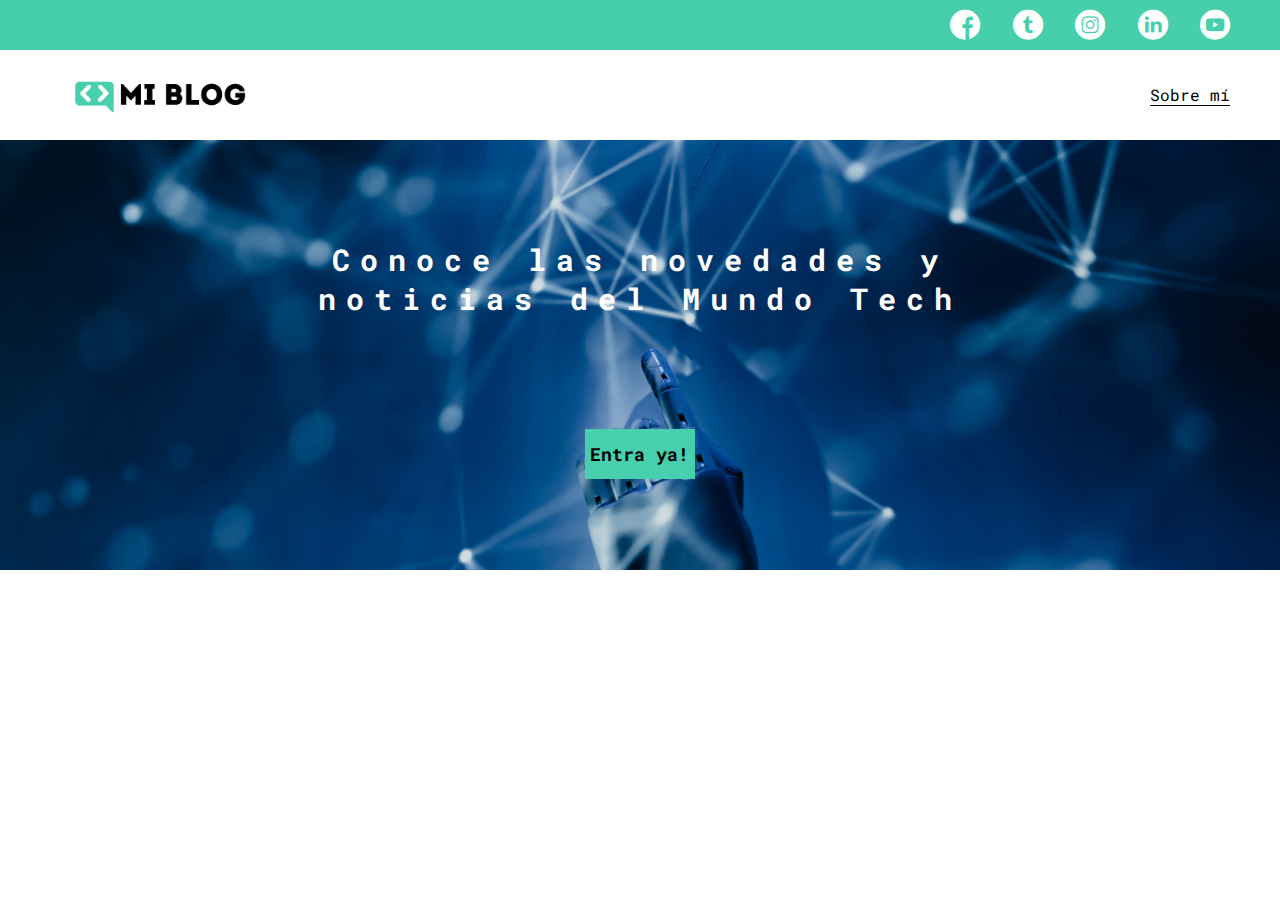
<file: index.html>
<!DOCTYPE html>
<html lang="en">
<head>
    <meta charset="UTF-8">
    <meta name="viewport" content="width=device-width, initial-scale=1.0">
    <meta http-equiv="X-UA-Compatible" content="ie=edge">
    <title>Mi Blog</title>
    <link rel="stylesheet" href="./main.css">
    <link rel="stylesheet" href="./css/font/flaticon.css">
    <link rel="stylesheet" href="./media-queires.css">
</head>
<body>
    <header>
        <section class="header-icons-container">
            <div class="icons">
                <a href="/"><span class="flaticon-001-facebook"></span></a>
                <a href="/"><span class="flaticon-002-twitter"></span></a>
                <a href="/"><span class="flaticon-011-instagram"></span></a>
                <a href="/"><span class="flaticon-010-linkedin"></span></a>
                <a href="/"><span class="flaticon-008-youtube"></span></a>
            </div>
        </section>
        <nav>
            <section class="nav-logo-container">
                <a href="index.html"><img src="./assets/img/Logo-negro.png" alt="Logo de mi blog" > </a>
            </section>
            <section class="profile-link">
                <a href="perfil.html">Sobre mí</a>
            </section>
        </nav>
    </header>
    <main class="home-main">
        <section>
            <h1 class="home-main-text">Conoce las novedades y <br> noticias del Mundo Tech</h1>
            <a class="home-main-button" href="blogs.html">Entra ya!</a>
        </section>
    </main>
</body>
</html>
</file>
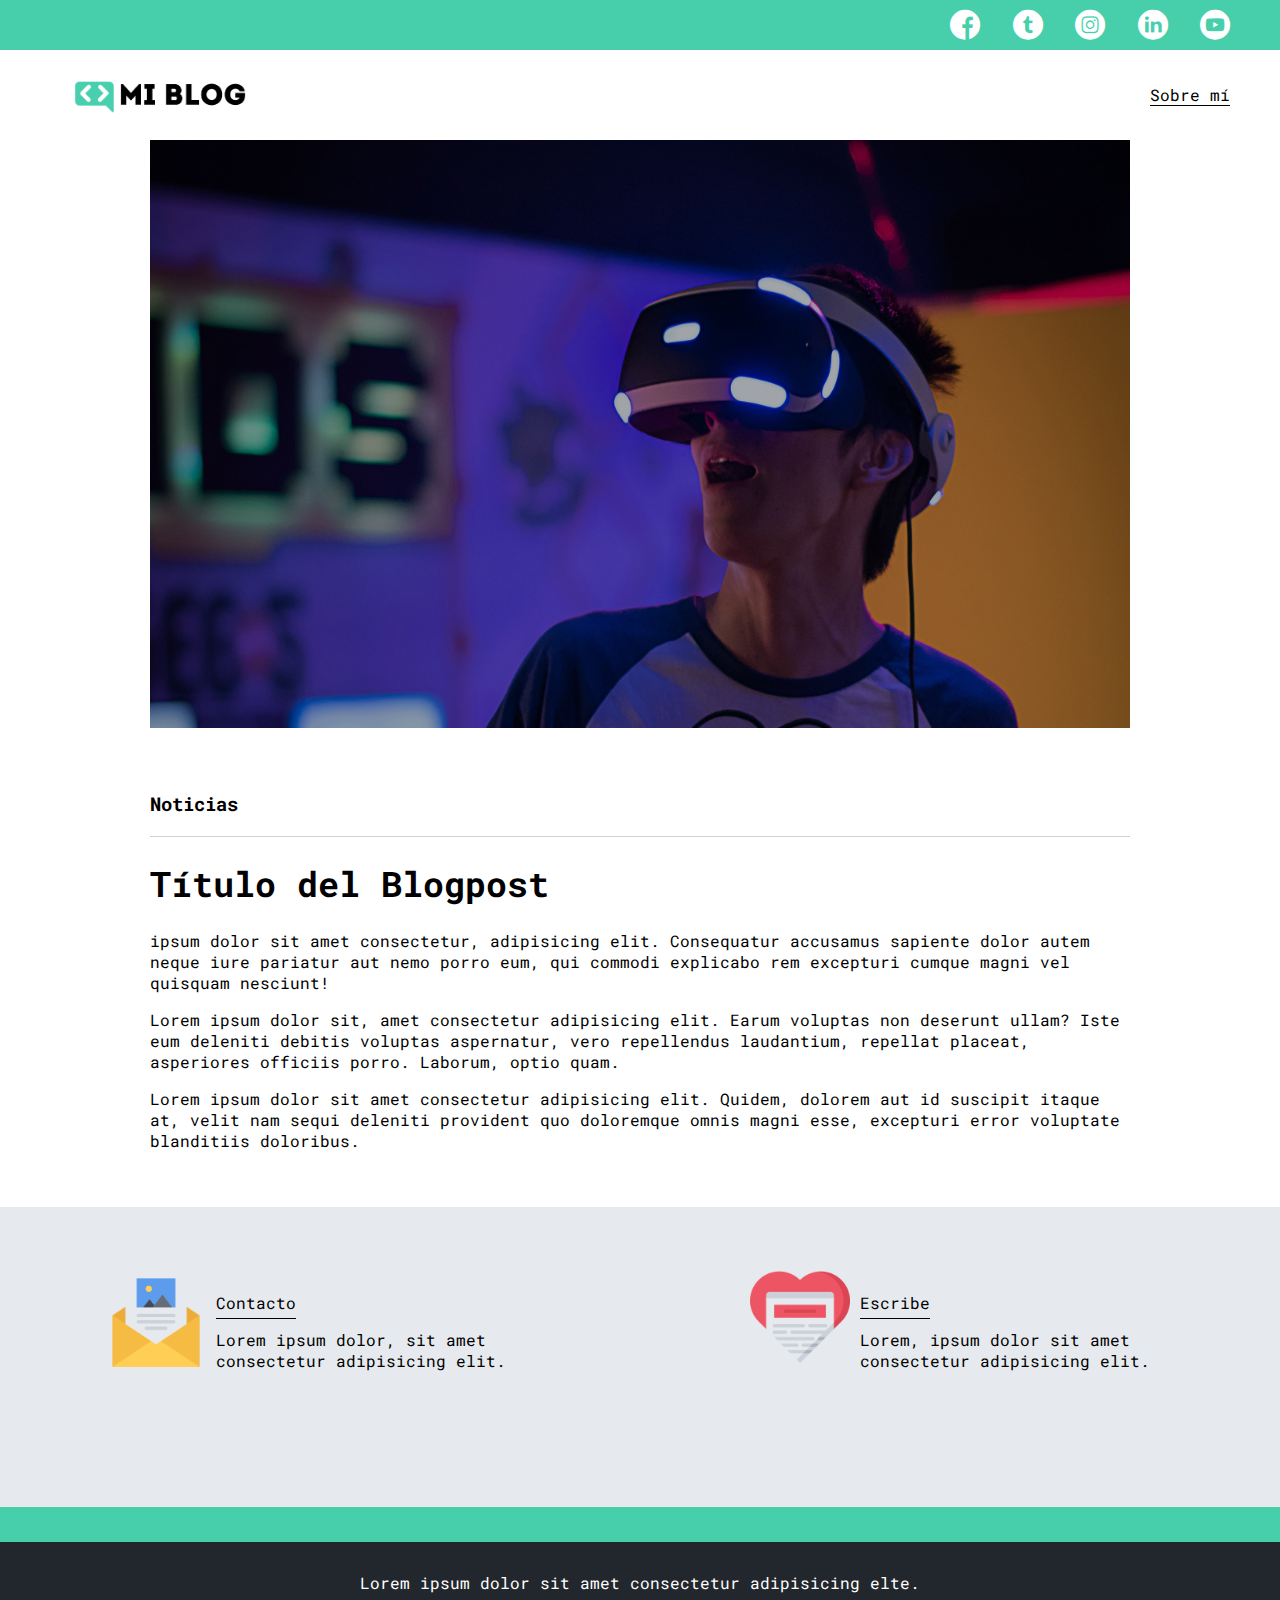
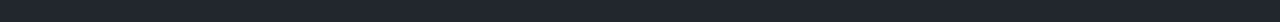
<file: blog.html>
<!DOCTYPE html>
<html lang="en">
<head>
    <meta charset="UTF-8">
    <meta name="viewport" content="width=device-width, initial-scale=1.0">
    <meta http-equiv="X-UA-Compatible" content="ie=edge">
    <title>Mi Blog</title>
    <link rel="stylesheet" href="./main.css">
    <link rel="stylesheet" href="./css/font/flaticon.css">
    <link rel="stylesheet" href="./media-queires.css">
</head>
<body>
        <header>
            <section class="header-icons-container">
                <div class="icons">
                    <a href="/"><span class="flaticon-001-facebook"></span></a>
                    <a href="/"><span class="flaticon-002-twitter"></span></a>
                    <a href="/"><span class="flaticon-011-instagram"></span></a>
                    <a href="/"><span class="flaticon-010-linkedin"></span></a>
                    <a href="/"><span class="flaticon-008-youtube"></span></a>
                </div>
            </section>
            <nav>
                <section class="nav-logo-container">
                    <a href="/"><img src="./assets/img/Logo-negro.png" alt="Logo de mi blog" > </a>
                </section>
                <section class="profile-link">
                    <a href="perfil.html">Sobre mí</a>
                </section>
            </nav>
        </header>
        <main>
            <section class="grid-container blogpost-img-container">
            <img src="./assets/img/post-1.png" alt="">
            </section>
            <section class="blogpost-main-container">
                <div class="grid-container">
                    <h3>Noticias</h3>
                    <article>
                        <h1>Título del Blogpost</h1>
                        <p>ipsum dolor sit amet consectetur, adipisicing elit. Consequatur accusamus sapiente dolor autem neque iure pariatur aut nemo porro eum, qui commodi explicabo rem excepturi cumque magni vel quisquam nesciunt!</p>
                        <p>Lorem ipsum dolor sit, amet consectetur adipisicing elit. Earum voluptas non deserunt ullam? Iste eum deleniti debitis voluptas aspernatur, vero repellendus laudantium, repellat placeat, asperiores officiis porro. Laborum, optio quam.</p>
                        <p>Lorem ipsum dolor sit amet consectetur adipisicing elit. Quidem, dolorem aut id suscipit itaque at, velit nam sequi deleniti provident quo doloremque omnis magni esse, excepturi error voluptate blanditiis doloribus.</p>
                    </article>
                </div>
            </section>
            <section class="contact-main-container">
                <div>
                    <img src="./assets/img/013-newsletter.png" alt="">
                    <div class="contact-left">
                        <a href="">Contacto</a>
                        <p>Lorem ipsum dolor, sit amet consectetur adipisicing elit.</p>
                    </div>
                </div>
                <div>
                    <img src="./assets/img/006-like.png" alt="">
                    <div class="contact-right">
                        <a href="">Escribe</a>
                        <p>Lorem, ipsum dolor sit amet consectetur adipisicing elit.</p>
                    </div>
                </div>
            </section>
        </main>
    <footer>
        <p>Lorem ipsum dolor sit amet consectetur adipisicing elte.</p>
    </footer>
</body>
</html>
</file>
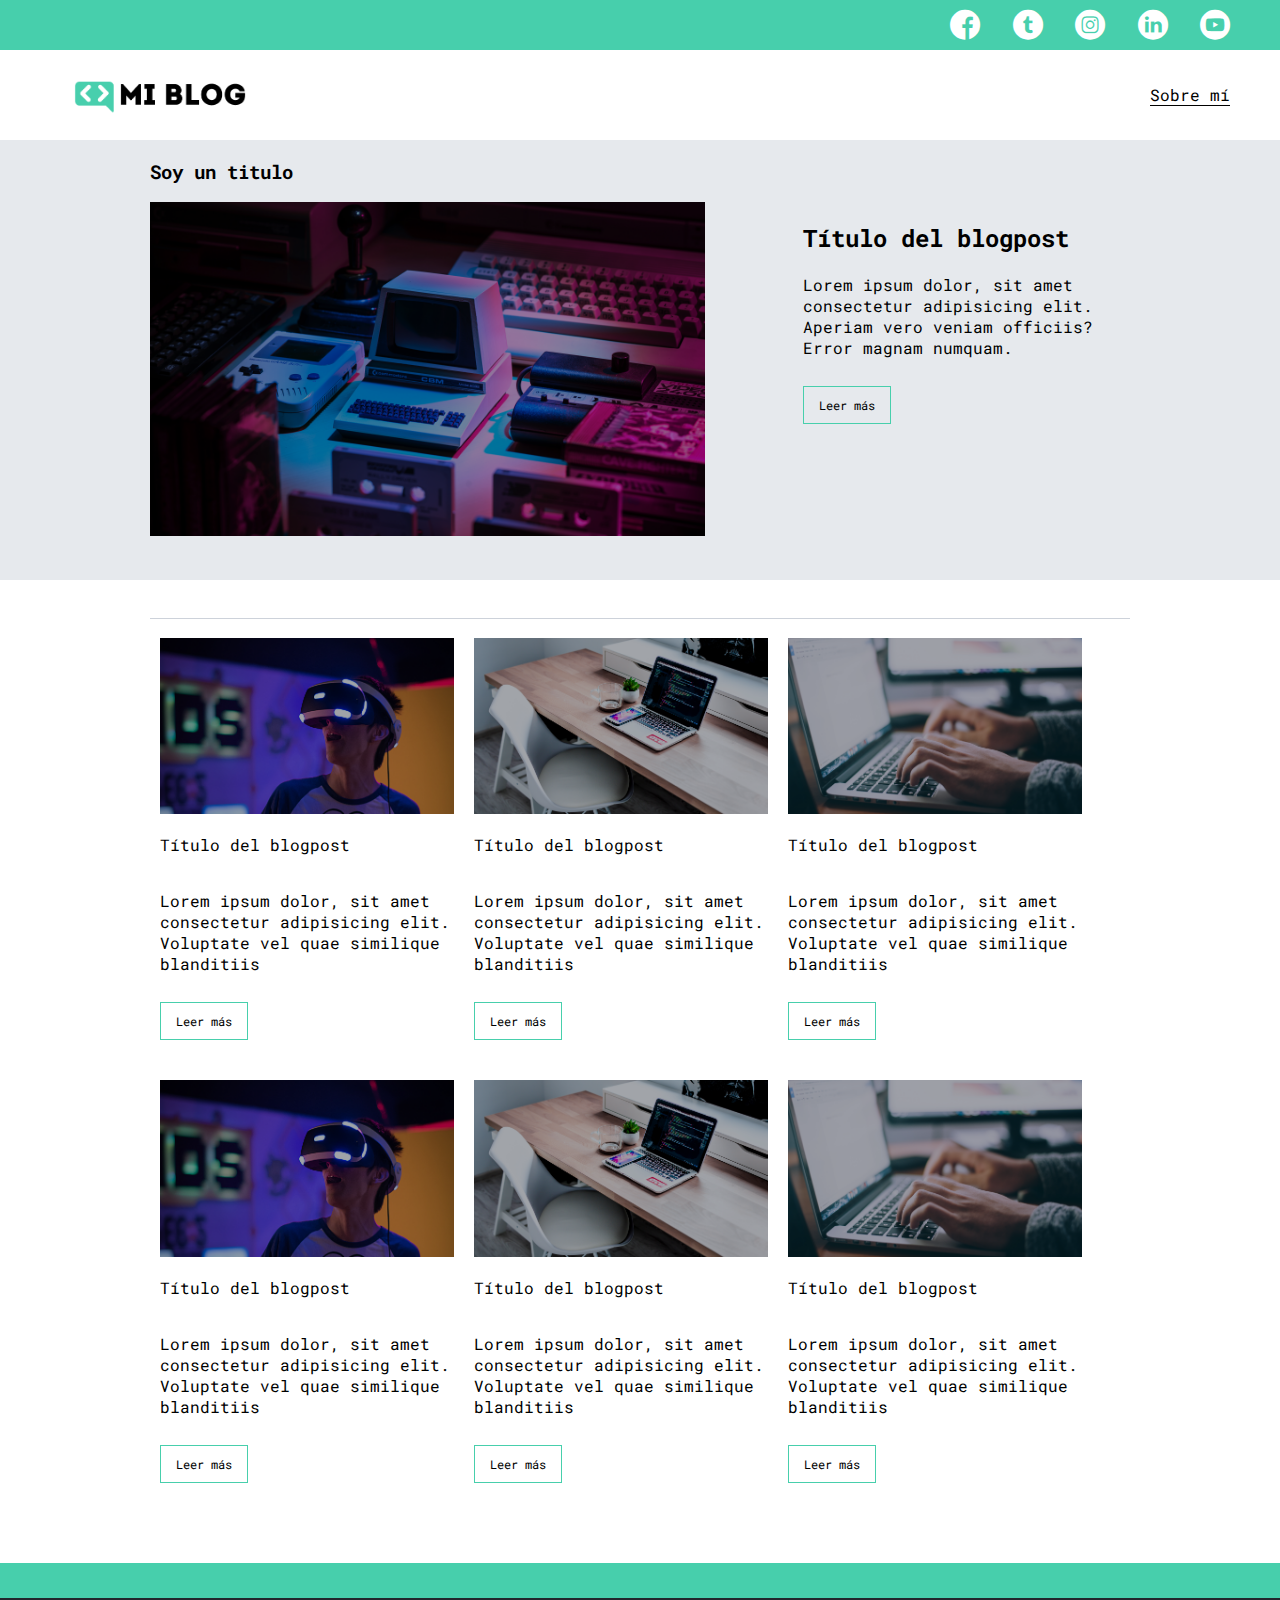
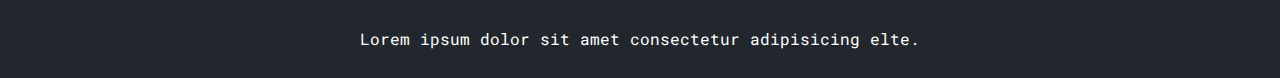
<file: blogs.html>
<!DOCTYPE html>
<html lang="en">
<head>
    <meta charset="UTF-8">
    <meta name="viewport" content="width=device-width, initial-scale=1.0">
    <meta http-equiv="X-UA-Compatible" content="ie=edge">
    <title>Mi Blog</title>
    <link rel="stylesheet" href="./main.css">
    <link rel="stylesheet" href="./css/font/flaticon.css">
    <link rel="stylesheet" href="./media-queires.css">
</head>
<body>
    <header>
        <section class="header-icons-container">
            <div class="icons">
                <a href="/"><span class="flaticon-001-facebook"></span></a>
                <a href="/"><span class="flaticon-002-twitter"></span></a>
                <a href="/"><span class="flaticon-011-instagram"></span></a>
                <a href="/"><span class="flaticon-010-linkedin"></span></a>
                <a href="/"><span class="flaticon-008-youtube"></span></a>
            </div>
        </section>
        <nav>
            <section class="nav-logo-container">
                <a href="/"><img src="./assets/img/Logo-negro.png" alt="Logo de mi blog" > </a>
            </section>
            <section class="profile-link">
                <a href="perfil.html">Sobre mí</a>
            </section>
        </nav>
    </header>
    <main class="blogs-main">
        <section class="blogs-news-container">
            <div class="grid-container blogs-main-new">
                <h3>Soy un titulo</h3>
                <div class="blogs-news-img-container">
                    <img src="./assets/img/main-news-img.png" alt="">
                </div>
                <div class="blogs-news-info-container">
                    <h2>Título del blogpost</h2>
                    <p>Lorem ipsum dolor, sit amet consectetur adipisicing elit. Aperiam vero veniam officiis? Error magnam numquam.</p>
                    <a href="blog.html" class="blogs-button">Leer más</a>
                </div>
            </div>
        </section>
        <section class="blogs-posts-container">
            <div class="grid-container">
                <h3></h3>
                <article class="post-container">
                    <img src="./assets/img/post-1.png" alt="">
                    <p>Título del blogpost</p>
                    <p>Lorem ipsum dolor, sit amet consectetur adipisicing elit. Voluptate vel quae similique blanditiis</p>
                    <a href="blog.html" class="blogs-button">Leer más</a>
                </article>
                <article class="post-container">
                    <img src="./assets/img/post-2.png" alt="">
                    <p>Título del blogpost</p>
                    <p>Lorem ipsum dolor, sit amet consectetur adipisicing elit. Voluptate vel quae similique blanditiis</p>
                    <a href="blog.html" class="blogs-button">Leer más</a>
                </article>
                <article class="post-container">
                    <img src="./assets/img/post-3.png" alt="">
                    <p>Título del blogpost</p>
                    <p>Lorem ipsum dolor, sit amet consectetur adipisicing elit. Voluptate vel quae similique blanditiis</p>
                    <a href="blog.html" class="blogs-button">Leer más</a>
                </article>
                <article class="post-container">
                    <img src="./assets/img/post-1.png" alt="">
                    <p>Título del blogpost</p>
                    <p>Lorem ipsum dolor, sit amet consectetur adipisicing elit. Voluptate vel quae similique blanditiis</p>
                    <a href="blog.html" class="blogs-button">Leer más</a>
                </article>
                <article class="post-container">
                    <img src="./assets/img/post-2.png" alt="">
                    <p>Título del blogpost</p>
                    <p>Lorem ipsum dolor, sit amet consectetur adipisicing elit. Voluptate vel quae similique blanditiis</p>
                    <a href="blog.html" class="blogs-button">Leer más</a>
                </article>
                <article class="post-container">
                    <img src="./assets/img/post-3.png" alt="">
                    <p>Título del blogpost</p>
                    <p>Lorem ipsum dolor, sit amet consectetur adipisicing elit. Voluptate vel quae similique blanditiis</p>
                    <a href="blog.html" class="blogs-button">Leer más</a>
                </article>
                  </div>
        </section>
    </main>
    <footer>
        <p>Lorem ipsum dolor sit amet consectetur adipisicing elte.</p>
    </footer>
</body>
</html>
</file>
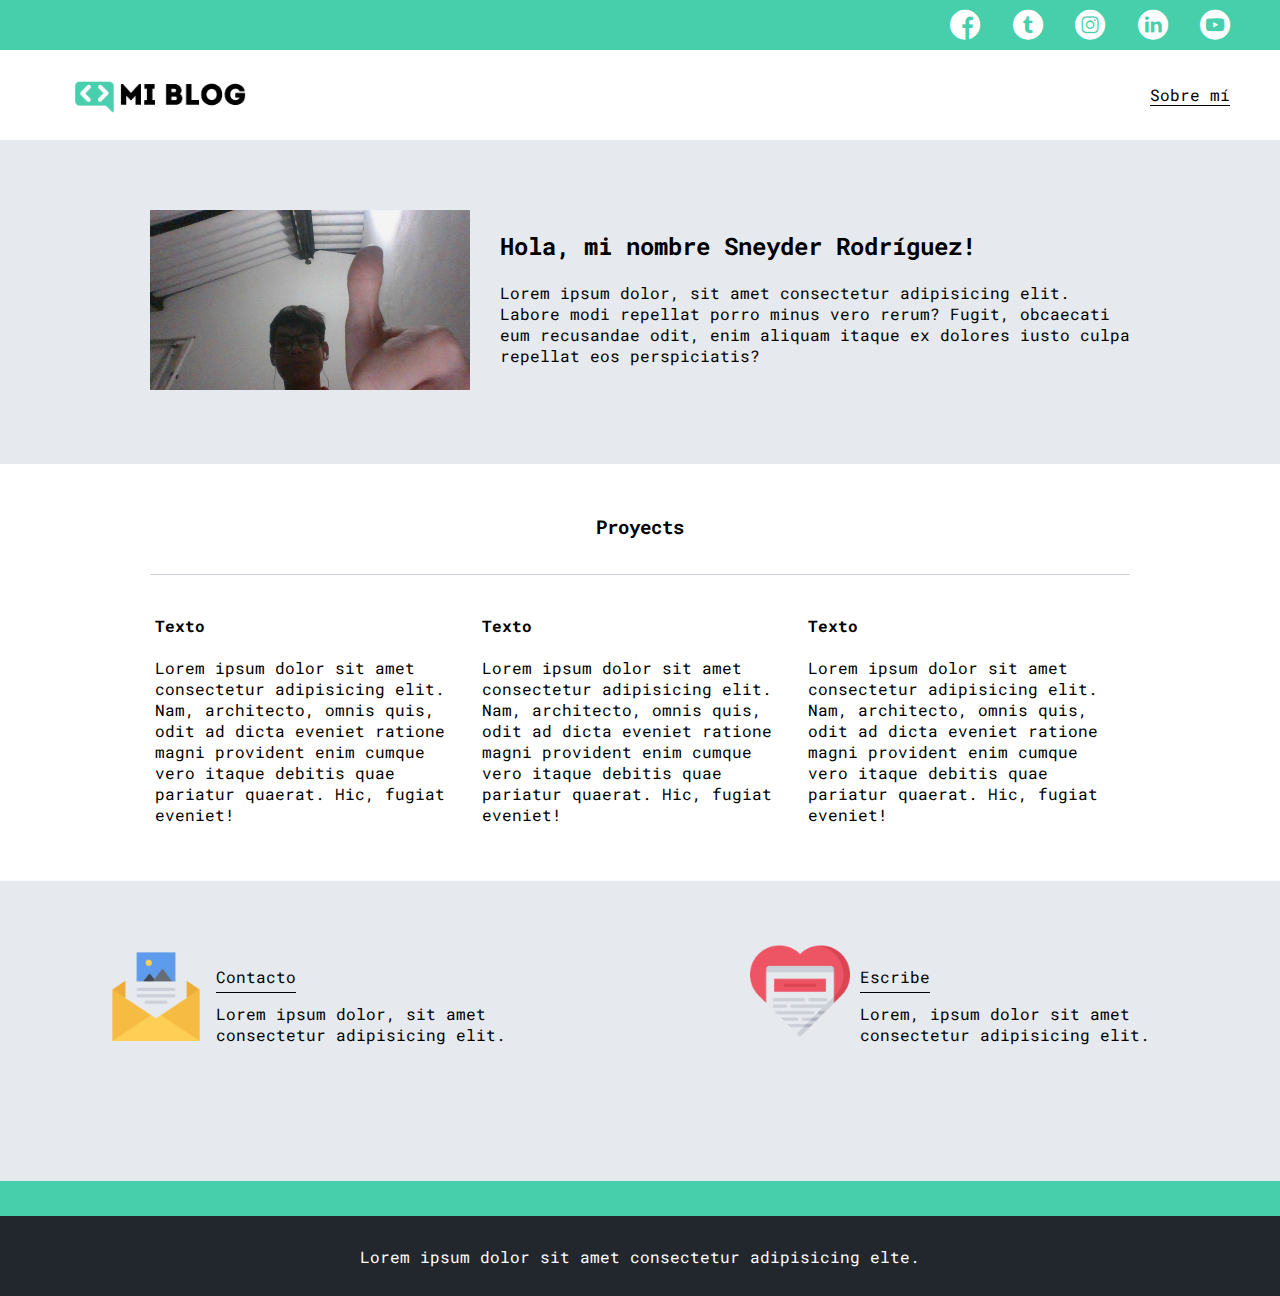
<file: perfil.html>
<!DOCTYPE html>
<html lang="en">
<head>
    <meta charset="UTF-8">
    <meta name="viewport" content="width=device-width, initial-scale=1.0">
    <meta http-equiv="X-UA-Compatible" content="ie=edge">
    <title>Mi Blog</title>
    <link rel="stylesheet" href="./main.css">
    <link rel="stylesheet" href="./css/font/flaticon.css">
    <link rel="stylesheet" href="./media-queires.css">
</head>
<body>
        <header>
            <section class="header-icons-container">
                <div class="icons">
                    <a href="/"><span class="flaticon-001-facebook"></span></a>
                    <a href="/"><span class="flaticon-002-twitter"></span></a>
                    <a href="/"><span class="flaticon-011-instagram"></span></a>
                    <a href="/"><span class="flaticon-010-linkedin"></span></a>
                    <a href="/"><span class="flaticon-008-youtube"></span></a>
                </div>
            </section>
            <nav>
                <section class="nav-logo-container">
                    <a href="/"><img src="./assets/img/Logo-negro.png" alt="Logo de mi blog" > </a>
                </section>
                <section class="profile-link">
                    <a href="perfil.html">Sobre mí</a>
                </section>
            </nav>
        </header>
        <main>
         <section class="profile-main-container">
              <div class="grid-container profile-container">
                  <div>
                      <img src="./assets/img/kpro.jpg" alt="">
                  </div>
                  <div>
                       <h2>Hola, mi nombre Sneyder Rodríguez!</h2>
                       <p>Lorem ipsum dolor, sit amet consectetur adipisicing elit. Labore modi repellat porro minus vero rerum? Fugit, obcaecati eum recusandae odit, enim aliquam itaque ex dolores iusto culpa repellat eos perspiciatis?</p>
                  </div>
              </div>
         </section>  
         <section class="profile-main-proyects">
             <div class="grid-container">
                 <h3>Proyects</h3>
                 <div class="proyects-main-container">
                     <article class="proyect-container">
                         <h4>Texto</h4>
                         <p>Lorem ipsum dolor sit amet consectetur adipisicing elit. Nam, architecto, omnis quis, odit ad dicta eveniet ratione magni provident enim cumque vero itaque debitis quae pariatur quaerat. Hic, fugiat eveniet!</p>
                     </article>
                     <article class="proyect-container">
                        <h4>Texto</h4>
                        <p>Lorem ipsum dolor sit amet consectetur adipisicing elit. Nam, architecto, omnis quis, odit ad dicta eveniet ratione magni provident enim cumque vero itaque debitis quae pariatur quaerat. Hic, fugiat eveniet!</p>
                    </article>
                    <article class="proyect-container">
                        <h4>Texto</h4>
                        <p>Lorem ipsum dolor sit amet consectetur adipisicing elit. Nam, architecto, omnis quis, odit ad dicta eveniet ratione magni provident enim cumque vero itaque debitis quae pariatur quaerat. Hic, fugiat eveniet!</p>
                    </article>
                 </div>
             </div>
         </section>  


            <section class="contact-main-container">
                <div>
                    <img src="./assets/img/013-newsletter.png" alt="">
                    <div class="contact-left">
                        <a href="">Contacto</a>
                        <p>Lorem ipsum dolor, sit amet consectetur adipisicing elit.</p>
                    </div>
                </div>
                <div>
                    <img src="./assets/img/006-like.png" alt="">
                    <div class="contact-right">
                        <a href="">Escribe</a>
                        <p>Lorem, ipsum dolor sit amet consectetur adipisicing elit.</p>
                    </div>
                </div>
            </section>
        </main>
    <footer>
        <p>Lorem ipsum dolor sit amet consectetur adipisicing elte.</p>
    </footer>
</body>
</html>
</file>
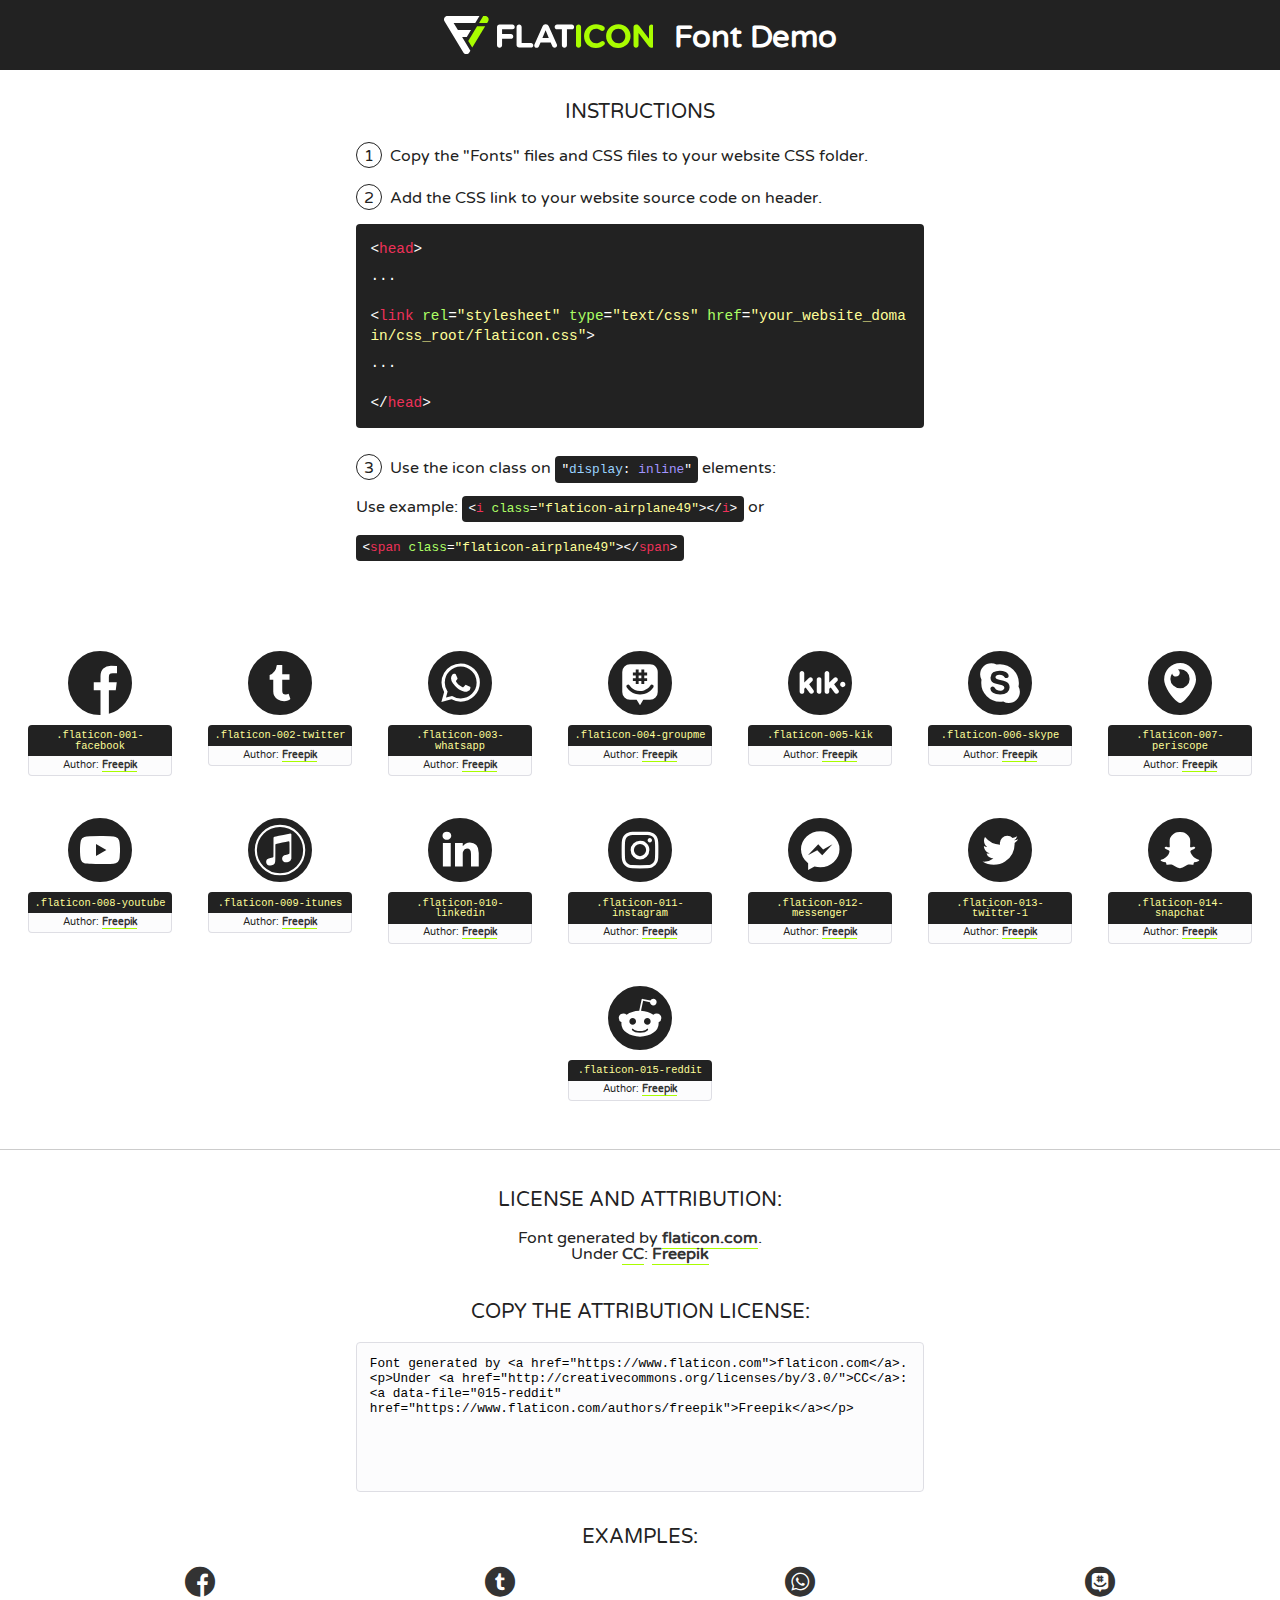
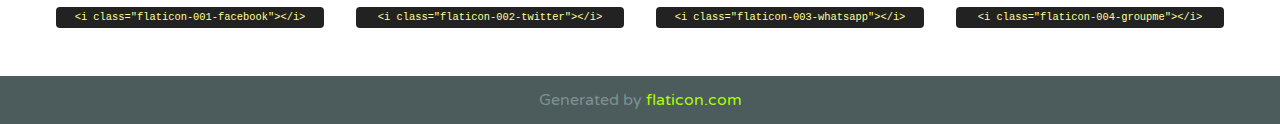
<file: css/font/flaticon.html>
<!DOCTYPE html>
<!--
  Flaticon icon font: Flaticon
  Creation date: 20/12/2018 09:27
-->
<html>
<!DOCTYPE html>
<html>

<head>
    <title>Flaticon WebFont</title>
    <link href="http://fonts.googleapis.com/css?family=Varela+Round" rel="stylesheet" type="text/css" />
    <link rel="stylesheet" type="text/css" href="flaticon.css">
    <meta charset="UTF-8">
    <style>
    html, body, div, span, applet, object, iframe,
    h1, h2, h3, h4, h5, h6, p, blockquote, pre,
    a, abbr, acronym, address, big, cite, code,
    del, dfn, em, img, ins, kbd, q, s, samp,
    small, strike, strong, sub, sup, tt, var,
    b, u, i, center,
    dl, dt, dd, ol, ul, li,
    fieldset, form, label, legend,
    table, caption, tbody, tfoot, thead, tr, th, td,
    article, aside, canvas, details, embed, 
    figure, figcaption, footer, header, hgroup, 
    menu, nav, output, ruby, section, summary,
    time, mark, audio, video {
        margin: 0;
        padding: 0;
        border: 0;
        font-size: 100%;
        font: inherit;
        vertical-align: baseline;
    }
    /* HTML5 display-role reset for older browsers */
    article, aside, details, figcaption, figure, 
    footer, header, hgroup, menu, nav, section {
        display: block;
    }
    body {
        line-height: 1;
    }
    ol, ul {
        list-style: none;
    }
    blockquote, q {
        quotes: none;
    }
    blockquote:before, blockquote:after,
    q:before, q:after {
        content: '';
        content: none;
    }
    table {
        border-collapse: collapse;
        border-spacing: 0;
    }
    body {
        font-family: 'Varela Round', Helvetica, Arial, sans-serif;
        font-size: 16px;
        color: #222;
    }
    a {
        color: #333;
        border-bottom: 1px solid #a9fd00;
        font-weight: bold;
        text-decoration: none;
    }
    * {
        -moz-box-sizing: border-box;
        -webkit-box-sizing: border-box;
        box-sizing: border-box;
        margin: 0;
        padding: 0;
    }
    [class^="flaticon-"]:before, [class*=" flaticon-"]:before, [class^="flaticon-"]:after, [class*=" flaticon-"]:after {
        font-family: Flaticon;
        font-size: 30px;
        font-style: normal;
        margin-left: 20px;
        color: #333;
    }
    .wrapper {
        max-width: 600px;
        margin: auto;
        padding: 0 1em;
    }
    .title {
        font-size: 1.25em;
        text-align: center;
        margin-bottom: 1em;
        text-transform: uppercase;
    }
    header {
        text-align: center;
        background-color: #222;
        color: #fff;
        padding: 1em;
    }
    header .logo {
        width: 210px;
        height: 38px;
        display: inline-block;
        vertical-align: middle;
        margin-right: 1em;
        border: none;
    }
    header strong {
        font-size: 1.95em;
        font-weight: bold;
        vertical-align: middle;
        margin-top: 5px;
        display: inline-block;
    }
    .demo {
        margin: 2em auto;
        line-height: 1.25em;
    }
    .demo ul li {
        margin-bottom: 1em;
    }
    .demo ul li .num {
        color: #222;
        border-radius: 20px;
        display: inline-block;
        width: 26px;
        padding: 3px;
        height: 26px;
        text-align: center;
        margin-right: 0.5em;
        border: 1px solid #222;
    }
    .demo ul li code {
        background-color: #222;
        border-radius: 4px;
        padding: 0.25em 0.5em;
        display: inline-block;
        color: #fff;
        font-family: Consolas,Monaco,Lucida Console,Liberation Mono,DejaVu Sans Mono,Bitstream Vera Sans Mono,Courier New, monospace;
        font-weight: lighter;
        margin-top: 1em;
        font-size: 0.8em;
        word-break: break-all;
    }
    .demo ul li code.big {
        padding: 1em;
        font-size: 0.9em;
    }
    .demo ul li code .red {
        color: #EF3159;
    }
    .demo ul li code .green {
        color: #ACFF65;
    }
    .demo ul li code .yellow {
        color: #FFFF99;
    }
    .demo ul li code .blue {
        color: #99D3FF;
    }
    .demo ul li code .purple {
        color: #A295FF;
    }
    .demo ul li code .dots {
        margin-top: 0.5em;
        display: block;
    }
    #glyphs {
        border-bottom: 1px solid #ccc;
        padding: 2em 0;
        text-align: center;
    }
    .glyph {
        display: inline-block;
        width: 9em;
        margin: 1em;
        text-align: center;
        vertical-align: top;
        background: #FFF;
    }
    .glyph .glyph-icon {
        padding: 10px;
        display: block;
        font-family:"Flaticon";
        font-size: 64px;
        line-height: 1;
    }
    .glyph .glyph-icon:before {
        font-size: 64px;
        color: #222;
        margin-left: 0;
    }
    .class-name {
        font-size: 0.65em;
        background-color: #222;
        color: #fff;
        border-radius: 4px 4px 0 0;
        padding: 0.5em;
        color: #FFFF99;
        font-family: Consolas,Monaco,Lucida Console,Liberation Mono,DejaVu Sans Mono,Bitstream Vera Sans Mono,Courier New, monospace;
    }
    .author-name {
        font-size: 0.6em;
        background-color: #fcfcfd;
        border: 1px solid #DEDEE4;
        border-top: 0;
        border-radius: 0 0 4px 4px;
        padding: 0.5em;
    }
    .class-name:last-child {
        font-size: 10px;
        color:#888;
    }
    .class-name:last-child a {
        font-size: 10px;
        color:#555;
    }
    .class-name:last-child a:hover {
        color:#a9fd00;
    }
    .glyph > input {
        display: block;
        width: 100px;
        margin: 5px auto;
        text-align: center;
        font-size: 12px;
        cursor: text;
    }
    .glyph > input.icon-input {
        font-family:"Flaticon";
        font-size: 16px;
        margin-bottom: 10px;
    }
    .attribution .title {
        margin-top: 2em;
    }
    .attribution textarea {
        background-color: #fcfcfd;
        padding: 1em;
        border: none;
        box-shadow: none;
        border: 1px solid #DEDEE4;
        border-radius: 4px;
        resize: none;
        width: 100%;
        height: 150px;
        font-size: 0.8em;
        font-family: Consolas,Monaco,Lucida Console,Liberation Mono,DejaVu Sans Mono,Bitstream Vera Sans Mono,Courier New, monospace;
        -webkit-appearance: none;
    }
    .iconsuse {
        margin: 2em auto;
        text-align: center;
        max-width: 1200px;
    }
    .iconsuse:after {
        content: '';
        display: table;
        clear: both;
    }
    .iconsuse .image {
        float: left;
        width: 25%;
        padding: 0 1em;
    }
    .iconsuse .image p {
        margin-bottom: 1em;
    }
    .iconsuse .image span {
        display: block;
        font-size: 0.65em;
        background-color: #222;
        color: #fff;
        border-radius: 4px;
        padding: 0.5em;
        color: #FFFF99;
        margin-top: 1em;
        font-family: Consolas,Monaco,Lucida Console,Liberation Mono,DejaVu Sans Mono,Bitstream Vera Sans Mono,Courier New, monospace;
    }
    #footer {
        text-align: center;
        background-color: #4C5B5C;
        color: #7c9192;
        padding: 1em;
    }
    #footer a {
        border: none;
        color: #a9fd00;
        font-weight: normal;
    }
    @media (max-width: 960px) {
        .iconsuse .image {
            width: 50%;
        }
    }
    @media (max-width: 560px) {
        .iconsuse .image {
            width: 100%;
        }
    }
    </style>
</head>

<body class="characters-off">

    <header>
        <a href="https://www.flaticon.com" target="_blank" class="logo">
            <svg version="1.1" xmlns="http://www.w3.org/2000/svg" xmlns:xlink="http://www.w3.org/1999/xlink" xmlns:a="http://ns.adobe.com/AdobeSVGViewerExtensions/3.0/" viewBox="0 0 560.875 102.036" enable-background="new 0 0 560.875 102.036" xml:space="preserve">
                <defs>
                </defs>
                <g>
                    <g class="letters">
                        <path fill="#ffffff" d="M141.596,29.675c0-3.777,2.985-6.767,6.764-6.767h34.438c3.426,0,6.15,2.728,6.15,6.15
                        c0,3.43-2.724,6.149-6.15,6.149h-27.674v13.091h23.719c3.429,0,6.151,2.724,6.151,6.15c0,3.43-2.723,6.149-6.151,6.149h-23.719
                        v17.574c0,3.773-2.986,6.761-6.764,6.761c-3.779,0-6.764-2.989-6.764-6.761V29.675z"></path>
                        <path fill="#ffffff" d="M193.844,29.149c0-3.781,2.985-6.767,6.764-6.767c3.776,0,6.763,2.985,6.763,6.767v42.957h25.039
                        c3.426,0,6.149,2.726,6.149,6.153c0,3.425-2.723,6.15-6.149,6.15h-31.802c-3.779,0-6.764-2.986-6.764-6.768V29.149z"></path>
                        <path fill="#ffffff" d="M241.891,75.71l21.438-48.407c1.492-3.341,4.215-5.357,7.906-5.357h0.792
                        c3.686,0,6.323,2.017,7.815,5.357l21.439,48.407c0.436,0.967,0.701,1.845,0.701,2.723c0,3.602-2.809,6.501-6.414,6.501
                        c-3.161,0-5.269-1.845-6.499-4.655l-4.132-9.661h-27.059l-4.301,10.102c-1.144,2.631-3.426,4.214-6.237,4.214
                        c-3.517,0-6.24-2.81-6.24-6.325C241.1,77.64,241.451,76.677,241.891,75.71z M279.932,58.666l-8.521-20.297l-8.526,20.297H279.932
                        z"></path>
                        <path fill="#ffffff" d="M314.864,35.387H301.86c-3.429,0-6.239-2.813-6.239-6.238c0-3.429,2.811-6.24,6.239-6.24h39.533
                        c3.426,0,6.237,2.811,6.237,6.24c0,3.425-2.811,6.238-6.237,6.238h-13.001v42.785c0,3.773-2.99,6.761-6.764,6.761
                        c-3.779,0-6.764-2.989-6.764-6.761V35.387z"></path>
                        <path fill="#A9FD00" d="M352.615,29.149c0-3.781,2.985-6.767,6.767-6.767c3.774,0,6.761,2.985,6.761,6.767v49.024
                        c0,3.773-2.987,6.761-6.761,6.761c-3.781,0-6.767-2.989-6.767-6.761V29.149z"></path>
                        <path fill="#A9FD00" d="M374.132,53.836v-0.179c0-17.481,13.178-31.801,32.065-31.801c9.22,0,15.459,2.458,20.557,6.238
                        c1.402,1.054,2.637,2.985,2.637,5.357c0,3.692-2.985,6.59-6.681,6.59c-1.845,0-3.071-0.702-4.044-1.319
                        c-3.776-2.813-7.729-4.393-12.562-4.393c-10.364,0-17.831,8.611-17.831,19.154v0.173c0,10.542,7.291,19.329,17.831,19.329
                        c5.715,0,9.492-1.756,13.359-4.834c1.049-0.874,2.458-1.491,4.039-1.491c3.429,0,6.325,2.813,6.325,6.236
                        c0,2.106-1.056,3.78-2.282,4.834c-5.539,4.834-12.036,7.733-21.878,7.733C387.572,85.464,374.132,71.493,374.132,53.836z"></path>
                        <path fill="#A9FD00" d="M433.009,53.836v-0.179c0-17.481,13.79-31.801,32.766-31.801c18.981,0,32.592,14.143,32.592,31.628v0.173
                        c0,17.483-13.785,31.807-32.769,31.807C446.625,85.464,433.009,71.32,433.009,53.836z M484.224,53.836v-0.179
                        c0-10.539-7.725-19.326-18.626-19.326c-10.893,0-18.449,8.611-18.449,19.154v0.173c0,10.542,7.73,19.329,18.626,19.329
                        C476.676,72.986,484.224,64.378,484.224,53.836z"></path>
                        <path fill="#A9FD00" d="M506.233,29.321c0-3.774,2.99-6.763,6.767-6.763h1.401c3.252,0,5.183,1.583,7.029,3.953l26.093,34.265
                        V29.059c0-3.692,2.99-6.677,6.681-6.677c3.683,0,6.671,2.985,6.671,6.677v48.934c0,3.78-2.987,6.765-6.764,6.765h-0.436
                        c-3.257,0-5.188-1.581-7.034-3.953l-27.056-35.492v32.944c0,3.687-2.985,6.676-6.678,6.676c-3.683,0-6.673-2.989-6.673-6.676
                        V29.321z"></path>
                    </g>
                    <g class="insignia">
                        <path fill="#ffffff" d="M48.372,56.137h12.517l11.156-18.537H37.186L25.688,18.539h57.825L94.668,0H9.271
                        C5.925,0,2.842,1.801,1.198,4.716c-1.644,2.907-1.593,6.482,0.134,9.343l50.38,83.501c1.678,2.781,4.689,4.476,7.938,4.476
                        c3.246,0,6.257-1.695,7.935-4.476l2.898-4.804L48.372,56.137z"></path>
                        <g class="i">
                            <path fill="#A9FD00" d="M93.575,18.539h0.031v0.004l21.652,0.004l2.705-4.488c1.727-2.861,1.778-6.436,0.133-9.343
                            C116.454,1.801,113.371,0,110.026,0h-5.294L93.575,18.539z"></path>
                            <polygon fill="#A9FD00" points="88.291,27.356 64.725,66.486 75.519,84.404 109.942,27.356"></polygon>
                        </g>
                    </g>
                </g>
            </svg>
        </a>
        <strong>Font Demo</strong>
    </header>


    <section class="demo wrapper">

        <p class="title">Instructions</p>

        <ul>
            <li>
                <span class="num">1</span>Copy the "Fonts" files and CSS files to your website CSS folder.
            </li>
            <li>
                <span class="num">2</span>Add the CSS link to your website source code on header.
                <code class="big">
                    &lt;<span class="red">head</span>&gt;
                    <br/><span class="dots">...</span>
                    <br/>&lt;<span class="red">link</span> <span class="green">rel</span>=<span class="yellow">"stylesheet"</span> <span class="green">type</span>=<span class="yellow">"text/css"</span> <span class="green">href</span>=<span class="yellow">"your_website_domain/css_root/flaticon.css"</span>&gt;
                    <br/><span class="dots">...</span>
                    <br/>&lt;/<span class="red">head</span>&gt;
                </code>
            </li>

            <li>
                <p>
                    <span class="num">3</span>Use the icon class on <code>"<span class="blue">display</span>:<span class="purple"> inline</span>"</code> elements:
                    <br />
                    Use example: <code>&lt;<span class="red">i</span> <span class="green">class</span>=<span class="yellow">&quot;flaticon-airplane49&quot;</span>&gt;&lt;/<span class="red">i</span>&gt;</code> or <code>&lt;<span class="red">span</span> <span class="green">class</span>=<span class="yellow">&quot;flaticon-airplane49&quot;</span>&gt;&lt;/<span class="red">span</span>&gt;</code>
            </li>
        </ul>

    </section>




   <section id="glyphs">          
    
      
        <div class="glyph"><div class="glyph-icon flaticon-001-facebook"></div>
            <div class="class-name">.flaticon-001-facebook</div>
            <div class="author-name">Author: <a data-file="001-facebook" href="https://www.flaticon.com/authors/freepik">Freepik</a> </div> 
        </div>        
        
        <div class="glyph"><div class="glyph-icon flaticon-002-twitter"></div>
            <div class="class-name">.flaticon-002-twitter</div>
            <div class="author-name">Author: <a data-file="002-twitter" href="https://www.flaticon.com/authors/freepik">Freepik</a> </div> 
        </div>        
        
        <div class="glyph"><div class="glyph-icon flaticon-003-whatsapp"></div>
            <div class="class-name">.flaticon-003-whatsapp</div>
            <div class="author-name">Author: <a data-file="003-whatsapp" href="https://www.flaticon.com/authors/freepik">Freepik</a> </div> 
        </div>        
        
        <div class="glyph"><div class="glyph-icon flaticon-004-groupme"></div>
            <div class="class-name">.flaticon-004-groupme</div>
            <div class="author-name">Author: <a data-file="004-groupme" href="https://www.flaticon.com/authors/freepik">Freepik</a> </div> 
        </div>        
        
        <div class="glyph"><div class="glyph-icon flaticon-005-kik"></div>
            <div class="class-name">.flaticon-005-kik</div>
            <div class="author-name">Author: <a data-file="005-kik" href="https://www.flaticon.com/authors/freepik">Freepik</a> </div> 
        </div>        
        
        <div class="glyph"><div class="glyph-icon flaticon-006-skype"></div>
            <div class="class-name">.flaticon-006-skype</div>
            <div class="author-name">Author: <a data-file="006-skype" href="https://www.flaticon.com/authors/freepik">Freepik</a> </div> 
        </div>        
        
        <div class="glyph"><div class="glyph-icon flaticon-007-periscope"></div>
            <div class="class-name">.flaticon-007-periscope</div>
            <div class="author-name">Author: <a data-file="007-periscope" href="https://www.flaticon.com/authors/freepik">Freepik</a> </div> 
        </div>        
        
        <div class="glyph"><div class="glyph-icon flaticon-008-youtube"></div>
            <div class="class-name">.flaticon-008-youtube</div>
            <div class="author-name">Author: <a data-file="008-youtube" href="https://www.flaticon.com/authors/freepik">Freepik</a> </div> 
        </div>        
        
        <div class="glyph"><div class="glyph-icon flaticon-009-itunes"></div>
            <div class="class-name">.flaticon-009-itunes</div>
            <div class="author-name">Author: <a data-file="009-itunes" href="https://www.flaticon.com/authors/freepik">Freepik</a> </div> 
        </div>        
        
        <div class="glyph"><div class="glyph-icon flaticon-010-linkedin"></div>
            <div class="class-name">.flaticon-010-linkedin</div>
            <div class="author-name">Author: <a data-file="010-linkedin" href="https://www.flaticon.com/authors/freepik">Freepik</a> </div> 
        </div>        
        
        <div class="glyph"><div class="glyph-icon flaticon-011-instagram"></div>
            <div class="class-name">.flaticon-011-instagram</div>
            <div class="author-name">Author: <a data-file="011-instagram" href="https://www.flaticon.com/authors/freepik">Freepik</a> </div> 
        </div>        
        
        <div class="glyph"><div class="glyph-icon flaticon-012-messenger"></div>
            <div class="class-name">.flaticon-012-messenger</div>
            <div class="author-name">Author: <a data-file="012-messenger" href="https://www.flaticon.com/authors/freepik">Freepik</a> </div> 
        </div>        
        
        <div class="glyph"><div class="glyph-icon flaticon-013-twitter-1"></div>
            <div class="class-name">.flaticon-013-twitter-1</div>
            <div class="author-name">Author: <a data-file="013-twitter-1" href="https://www.flaticon.com/authors/freepik">Freepik</a> </div> 
        </div>        
        
        <div class="glyph"><div class="glyph-icon flaticon-014-snapchat"></div>
            <div class="class-name">.flaticon-014-snapchat</div>
            <div class="author-name">Author: <a data-file="014-snapchat" href="https://www.flaticon.com/authors/freepik">Freepik</a> </div> 
        </div>        
        
        <div class="glyph"><div class="glyph-icon flaticon-015-reddit"></div>
            <div class="class-name">.flaticon-015-reddit</div>
            <div class="author-name">Author: <a data-file="015-reddit" href="https://www.flaticon.com/authors/freepik">Freepik</a> </div> 
        </div>        
        

    </section>



    <section class="attribution wrapper"   style="text-align:center;">

      <div class="title">License and attribution:</div><div class="attrDiv">Font generated by <a href="https://www.flaticon.com">flaticon.com</a>. <div><p>Under <a href="http://creativecommons.org/licenses/by/3.0/">CC</a>: <a data-file="015-reddit" href="https://www.flaticon.com/authors/freepik">Freepik</a></p>  </div>
      </div>
      <div class="title">Copy the Attribution License:</div>

    <textarea onclick="this.focus();this.select();">Font generated by &lt;a href=&quot;https://www.flaticon.com&quot;&gt;flaticon.com&lt;/a&gt;. <p>Under <a href="http://creativecommons.org/licenses/by/3.0/">CC</a>: <a data-file="015-reddit" href="https://www.flaticon.com/authors/freepik">Freepik</a></p>  
     </textarea>

    </section>

    <section class="iconsuse">

          <div class="title">Examples:</div>            
             
            <div class="image">
                <p>
                    <i class="glyph-icon flaticon-001-facebook"></i> 
                    <span>&lt;i class=&quot;flaticon-001-facebook&quot;&gt;&lt;/i&gt;</span>
                </p>
            </div>
            
            <div class="image">
                <p>
                    <i class="glyph-icon flaticon-002-twitter"></i> 
                    <span>&lt;i class=&quot;flaticon-002-twitter&quot;&gt;&lt;/i&gt;</span>
                </p>
            </div>
            
            <div class="image">
                <p>
                    <i class="glyph-icon flaticon-003-whatsapp"></i> 
                    <span>&lt;i class=&quot;flaticon-003-whatsapp&quot;&gt;&lt;/i&gt;</span>
                </p>
            </div>
            
            <div class="image">
                <p>
                    <i class="glyph-icon flaticon-004-groupme"></i> 
                    <span>&lt;i class=&quot;flaticon-004-groupme&quot;&gt;&lt;/i&gt;</span>
                </p>
            </div>
                       
        </div>
                            
    </section>

<div id="footer">
    <div>Generated by <a href="https://www.flaticon.com">flaticon.com</a>
    </div>
</div>



</body>
</html>
</file>
<file: main.css>
@import url('https://fonts.googleapis.com/css?family=Roboto+Mono:400,500,700|Roboto+Slab:400,700|Roboto:400,500,700,900&display=swap');

body {
    font-family: 'Roboto Mono', monospace;
    margin: 0;
    padding: 0;
    
}
a {
    text-decoration: none;
    display: inline;
    color: black;
}
.home-body {
    position: fixed;
    top: 0;
    bottom: 0;
    left: 0;
    right: 0;
}
.grid-container {
    max-width: 980px;
    margin: auto;
}


header {
    width: 100%;
    height: 140px;
    display: grid;
    grid-template-rows: 1fr 1fr;
}
header .header-icons-container {
    width: 100%;
    height: 50px;
    display: grid;
    background-color: #47cfac;
}
header .header-icons-container .icons {
    width: 300px;
    height: auto;
    display: flex;
    justify-items: flex-end;
    align-items: center;
    justify-content: space-between;
    justify-self: end;
    margin-right: 50px;
}
header .icons span {
    color: white;
}
nav  {
    display: grid;
    grid-template-columns: 1fr 1fr;
    height: 90px;
}
nav .nav-logo-container {
    margin-left: 50px;
}
nav .nav-logo-container img {
    width: 220px;
    margin-top: 10px;
}
nav .profile-link {
    display: flex;
    align-items: center;
    justify-content: flex-end;
    margin-right: 50px;
}
nav .profile-link a {
    color: black;
    border-bottom: 1px solid black;
}

.home-main {
    display: grid;
    grid-template-columns: 1fr 4fr 1fr;
    height: 100%;
    background-image: url('./assets/img/pxp.jpg');
    background-position: center;
    background-repeat: no-repeat;
    background-size: cover;
}
.home-main section {
    display: grid;
    grid-column: 2;
    justify-items: center;
    height: 350px;
    margin-top: 80px;
}
.home-main-text {
    font-family: 'Roboto mono', monospace;
    font-size: 30px;
    font-weight: 700px;
    letter-spacing: 10px;
    color: black;
    text-align: center;
    color: white;
}
.home-main-button {
    width: 110px;
    height: 50px;
    background: #48cfad;
    text-align: center;
    font-weight: 700;
    font-size: 18px;
    line-height: 50px;
}
/* blogs */
.blogs-main {
    display: grid;
}
.blogs-news-container {
    background-color: #e6e9ed;
    padding: 0 50px 40px;
}
.blogs-main-new {
    display: grid;
    grid-template-columns: 2fr 1fr;
    grid-template-rows: 2fr;
}
.blogs-news-img-container {
    grid-column: 1;
}
.blogs-news-img-container img {
    width: 85%;
}
.blogs-news-info-container {
    grid-column: 2;
}
.blogs-news-info-container p {
    margin-bottom: 35px;
}
.blogs-posts-container {
    padding: 0 50px 40px;
}
.blogs-posts-container h3 {
    border-bottom: 1px solid #cdd2da;  
    padding-bottom: 20px;
    text-align: center;
}
.blogs-button {
    border: 1px solid #47cfac;
    padding: 10px 15px;
    font-size: 12px;
}
.blogs-posts-container .post-container {
       display: inline-block;
       padding-left: 10px;
       max-width: 30%;
       margin-bottom: 50px;
}
.blogs-posts-container .post-container p {
    margin-bottom: 35px;
}
.blogs-posts-container .post-container img {
    width: 100%;
}
footer {
    width: 100%;
    height: 80px;
    background-color: #22272d;
    border-top: 35px solid #47cfac;
    text-align: center;
}
footer p {
    color: white;
    margin-top: 30px;
}
/* blogpost */
.blogpost-img-container {
     padding: 0 50px 40px;
}
.blogpost-img-container img {
    width: 100%;
}
.blogpost-main-container {
    padding: 0 50px 40px;
}
.blogpost-main-container h3 {
    border-bottom: 1px solid #cdd2da; 
    padding-bottom: 20px;
}
.blogpost-main-container article h1 {
    font-size: 35px;
}
/* */
.contact-main-container {
    width: 100%;
    min-height: 250px;
    background-color: #e6e9ed;
    text-align: center;
    padding-bottom: 50px;
}
.contact-main-container div {
    display: inline-block;
    width: 49.5%;
    height: 100%;
}
.contact-main-container div a {
    border-bottom: 1px solid black;
    padding-bottom: 5px;
}
.contact-main-container .contact-left, .contact-right {
    text-align: initial;
    margin-top: 85px;
}
.contact-main-container img {
    width: 100px;
}
/* perfil */
.profile-main-container {
    padding: 70px 40px; /* arriba, ancho */
    background-color: #e6e9ed;
    margin-bottom: 50px; /* espacio en la parte de abajo */
}
.profile-main-container img {
    width: 320px;
    margin-right: 30px;
}
.profile-main-container .profile-container {
    display: flex;
}
.profile-main-proyects {
        padding: 0 50px 40px;
}
.profile-main-proyects h3 {
    border-bottom: 1px solid #cdd2da;
    padding-bottom: 35px;
    text-align: center;
}
.proyects-main-container {
    display: grid;
    grid-template-columns: repeat(3, 1fr);
}.proyect-container {
    padding: 0px 5px;
}
</file>
<file: css/font/flaticon.css>
/*
  	Flaticon icon font: Flaticon
  	Creation date: 20/12/2018 09:27
  	*/

@font-face {
  font-family: "Flaticon";
  src: url("./Flaticon.eot");
  src: url("./Flaticon.eot?#iefix") format("embedded-opentype"),
       url("./Flaticon.woff") format("woff"),
       url("./Flaticon.ttf") format("truetype"),
       url("./Flaticon.svg#Flaticon") format("svg");
  font-weight: normal;
  font-style: normal;
}

@media screen and (-webkit-min-device-pixel-ratio:0) {
  @font-face {
    font-family: "Flaticon";
    src: url("./Flaticon.svg#Flaticon") format("svg");
  }
}

[class^="flaticon-"]:before, [class*=" flaticon-"]:before,
[class^="flaticon-"]:after, [class*=" flaticon-"]:after {   
  font-family: Flaticon;
        font-size: 30px;
font-style: normal;
margin-left: 20px;
}

.flaticon-001-facebook:before { content: "\f100"; }
.flaticon-002-twitter:before { content: "\f101"; }
.flaticon-003-whatsapp:before { content: "\f102"; }
.flaticon-004-groupme:before { content: "\f103"; }
.flaticon-005-kik:before { content: "\f104"; }
.flaticon-006-skype:before { content: "\f105"; }
.flaticon-007-periscope:before { content: "\f106"; }
.flaticon-008-youtube:before { content: "\f107"; }
.flaticon-009-itunes:before { content: "\f108"; }
.flaticon-010-linkedin:before { content: "\f109"; }
.flaticon-011-instagram:before { content: "\f10a"; }
.flaticon-012-messenger:before { content: "\f10b"; }
.flaticon-013-twitter-1:before { content: "\f10c"; }
.flaticon-014-snapchat:before { content: "\f10d"; }
.flaticon-015-reddit:before { content: "\f10e"; }
</file>
<file: media-queires.css>
@media (max-width: 900px) {
    .blogs-main-new {
        grid-template-columns: 1fr;
        grid-template-rows: 3fr;
    }
    .blogs-news-img-container {
        grid-row: 2;
    } 
    .blogs-news-info-container {
        grid-column: 1;
        grid-row: 3;
    }
    .blogs-posts-container .post-container {
        max-width: 45%;
    }
    .proyects-main-container {
        grid-template-columns: 1fr 1fr;
        grid-template-rows: 2fr;
    }
    .profile-main-container .profile-container {
        display: block;
    }
}

@media (max-width: 600px) {
    .blogs-posts-container .post-container {
        max-width: 95%;
    }
}
</file>
